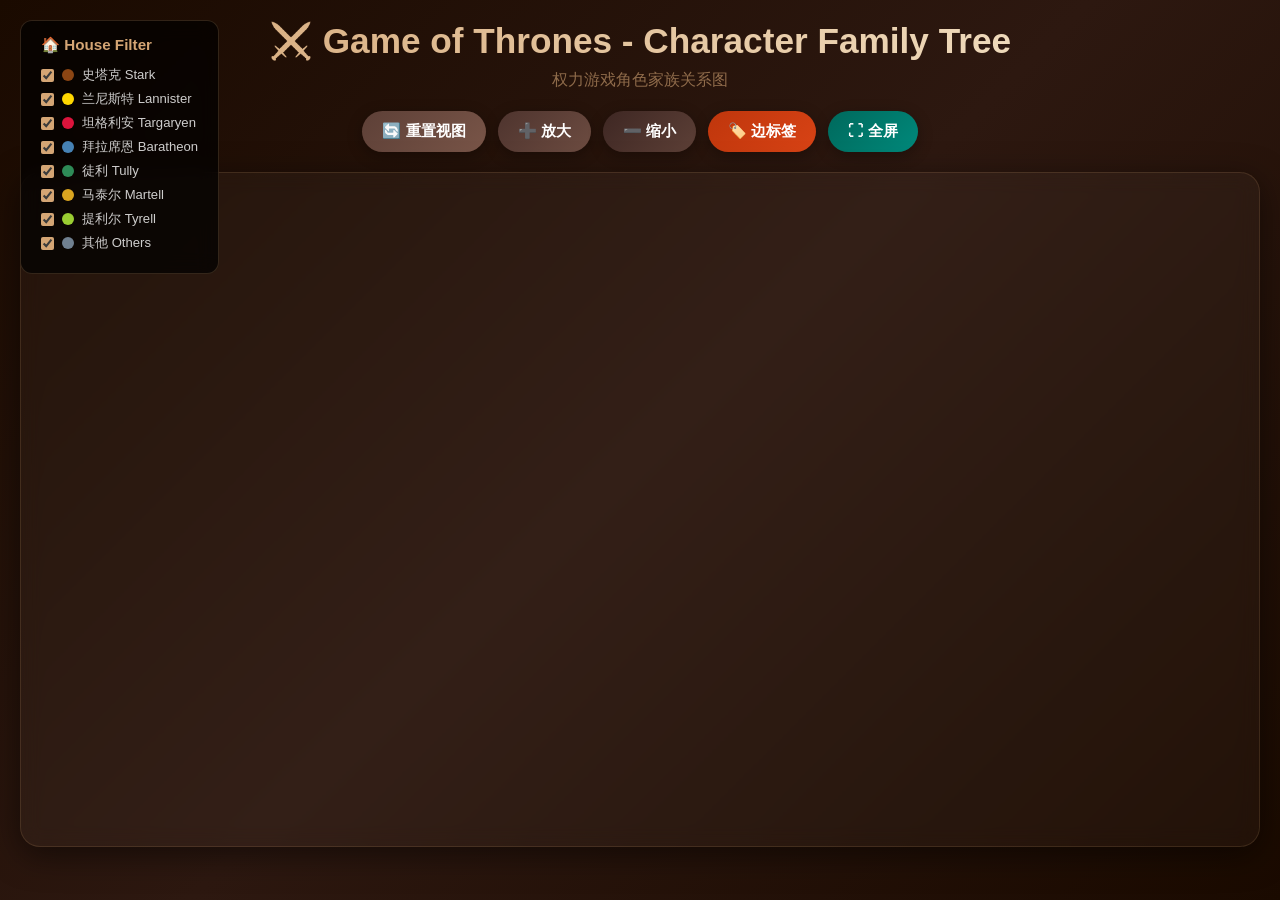
<file: index.html>
<!DOCTYPE html>
<html lang="zh-CN">
<head>
    <meta charset="UTF-8">
    <meta name="viewport" content="width=device-width, initial-scale=1.0">
    <title>权力游戏角色关系图 - 加载中...</title>
    <!-- 自动重定向到 got.html -->
    <meta http-equiv="refresh" content="0;url=got.html">
    <script>
        // JavaScript 重定向作为备用方案
        window.location.href = "got.html";
    </script>
</head>
<body>
    <p>正在跳转到权力游戏角色关系图...</p>
    <p>如果您的浏览器没有自动跳转，<a href="got.html">请点击这里</a></p>
</body>
</html>
</file>
<file: got.css>
* {
            margin: 0;
            padding: 0;
            box-sizing: border-box;
        }

        body {
            font-family: 'Microsoft YaHei', 'PingFang SC', 'Helvetica Neue', Arial, sans-serif;
            background: linear-gradient(135deg, #1a0a00 0%, #2d1810 50%, #1a0a00 100%);
            min-height: 100vh;
            color: #fff;
            overflow-x: hidden;
        }

        .container {
            max-width: 1400px;
            margin: 0 auto;
            padding: 20px;
        }

        header {
            text-align: center;
            margin-bottom: 20px;
        }

        header h1 {
            font-size: 2.2rem;
            font-weight: 700;
            background: linear-gradient(90deg, #d4a574, #f5e6cc, #d4a574);
            background-size: 200% auto;
            -webkit-background-clip: text;
            -webkit-text-fill-color: transparent;
            background-clip: text;
            animation: gradient-shift 3s ease infinite;
            margin-bottom: 8px;
        }

        @keyframes gradient-shift {
            0%, 100% { background-position: 0% center; }
            50% { background-position: 200% center; }
        }

        header .subtitle {
            font-size: 1rem;
            color: rgba(212, 165, 116, 0.6);
            font-weight: 300;
        }

        .controls {
            display: flex;
            justify-content: center;
            gap: 12px;
            margin-bottom: 20px;
            flex-wrap: wrap;
        }

        .btn {
            padding: 10px 20px;
            border: none;
            border-radius: 25px;
            font-size: 0.95rem;
            font-weight: 600;
            cursor: pointer;
            transition: all 0.3s ease;
            box-shadow: 0 4px 15px rgba(0, 0, 0, 0.3);
            color: #fff;
        }

        .btn:hover {
            transform: translateY(-2px);
            box-shadow: 0 6px 20px rgba(0, 0, 0, 0.4);
        }

        .btn:active {
            transform: translateY(0);
        }

        .btn-reset {
            background: linear-gradient(135deg, #5d4037, #795548);
        }

        .btn-zoom-in {
            background: linear-gradient(135deg, #4e342e, #6d4c41);
        }

        .btn-zoom-out {
            background: linear-gradient(135deg, #3e2723, #5d4037);
        }

        .btn-toggle {
            background: linear-gradient(135deg, #bf360c, #d84315);
        }

        .btn-fullscreen {
            background: linear-gradient(135deg, #00695c, #00897b);
        }

        .btn-filter {
            background: linear-gradient(135deg, #4527a0, #5e35b1);
        }

        #graph-container {
            width: 100%;
            height: 75vh;
            min-height: 600px;
            background: rgba(255, 255, 255, 0.03);
            border-radius: 20px;
            border: 1px solid rgba(212, 165, 116, 0.15);
            backdrop-filter: blur(10px);
            box-shadow: 0 8px 32px rgba(0, 0, 0, 0.5);
            position: relative;
            overflow: hidden;
        }

        #graph-container:fullscreen {
            width: 100vw;
            height: 100vh;
            min-height: 100vh;
            border: 0;
            border-radius: 0;
            background: linear-gradient(135deg, #1a0a00 0%, #2d1810 50%, #1a0a00 100%);
        }

        /* 全屏模式下确保SVG可以接收鼠标事件 */
        :fullscreen svg {
            pointer-events: auto !important;
        }

        :fullscreen .node {
            pointer-events: auto !important;
            cursor: pointer !important;
        }

        :fullscreen .link {
            pointer-events: auto !important;
        }

        /* 全屏模式下隐藏家族筛选和tooltip */
        :fullscreen .house-filter,
        :fullscreen .tooltip,
        body.graph-fullscreen .house-filter,
        body.graph-fullscreen .tooltip {
            display: none !important;
        }

        /* 全屏模式下不需要特殊处理模态框的display，因为它由JS控制active类 */

        .tooltip {
            position: absolute;
            padding: 12px 16px;
            background: rgba(0, 0, 0, 0.9);
            backdrop-filter: blur(10px);
            border: 1px solid rgba(212, 165, 116, 0.3);
            border-radius: 8px;
            font-size: 0.85rem;
            color: #fff;
            pointer-events: none;
            opacity: 0;
            transition: opacity 0.2s ease;
            z-index: 100;
            max-width: 300px;
            box-shadow: 0 4px 20px rgba(0, 0, 0, 0.5);
        }

        .tooltip.visible {
            opacity: 1;
        }

        .tooltip .tooltip-name {
            font-weight: 700;
            font-size: 1rem;
            color: #d4a574;
            margin-bottom: 4px;
        }

        .tooltip .tooltip-house {
            font-size: 0.8rem;
            color: rgba(255, 255, 255, 0.5);
            margin-bottom: 8px;
            font-style: italic;
        }

        .tooltip .tooltip-connections {
            font-size: 0.8rem;
            color: rgba(255, 255, 255, 0.7);
            line-height: 1.5;
        }

        /* D3 SVG styles */
        .link {
            stroke-width: 2px;
            transition: stroke 0.3s ease, stroke-width 0.3s ease;
        }

        .link.parent-child {
            stroke: rgba(76, 175, 80, 0.4);
        }

        .link.spouse {
            stroke: rgba(233, 30, 99, 0.4);
            stroke-dasharray: 5, 5;
        }

.link.relation {
    stroke: rgba(255, 193, 7, 0.45);
    stroke-dasharray: 2, 6;
}

        .link.highlighted {
            stroke-width: 3px;
            stroke: #ffd740 !important;
            stroke-dasharray: none;
        }

        .link.dimmed {
            stroke: rgba(255, 255, 255, 0.05) !important;
        }

        .node circle {
            stroke-width: 2px;
            cursor: grab;
            transition: fill 0.3s ease, r 0.3s ease;
        }

        .avatar-image {
            pointer-events: none;
        }

        .node circle:active {
            cursor: grabbing;
        }

        .node text {
            font-size: 11px;
            text-shadow: 0 0 4px rgba(0, 0, 0, 0.9), 0 0 8px rgba(0, 0, 0, 0.7);
            pointer-events: none;
            font-weight: 500;
        }

        .edge-label {
            font-size: 9px;
            text-shadow: 0 0 4px rgba(0, 0, 0, 0.9);
            pointer-events: none;
        }

        /* House filter panel */
        .house-filter {
            position: absolute;
            top: 20px;
            left: 20px;
            background: rgba(0, 0, 0, 0.7);
            backdrop-filter: blur(10px);
            padding: 15px 20px;
            border-radius: 12px;
            border: 1px solid rgba(212, 165, 116, 0.2);
            z-index: 10;
        }

        .house-filter h3 {
            font-size: 0.95rem;
            margin-bottom: 12px;
            color: #d4a574;
        }

        .house-filter label {
            display: flex;
            align-items: center;
            gap: 8px;
            margin-bottom: 6px;
            font-size: 0.82rem;
            color: rgba(255, 255, 255, 0.8);
            cursor: pointer;
        }

        .house-filter input[type="checkbox"] {
            accent-color: #d4a574;
        }

        .house-dot {
            width: 12px;
            height: 12px;
            border-radius: 50%;
            display: inline-block;
        }

        /* Modal styles */
        .modal-overlay {
            position: fixed;
            top: 0;
            left: 0;
            width: 100%;
            height: 100%;
            background: rgba(0, 0, 0, 0.75);
            backdrop-filter: blur(5px);
            z-index: 10000;
            display: none;
            justify-content: center;
            align-items: center;
            opacity: 0;
            transition: opacity 0.3s ease;
        }

        /* 全屏模式下模态框使用绝对定位，确保覆盖整个屏幕且不影响SVG交互 */
        :fullscreen .modal-overlay {
            position: fixed !important;
            top: 0 !important;
            left: 0 !important;
            width: 100vw !important;
            height: 100vh !important;
            z-index: 10000 !important;
            pointer-events: none !important;
        }

        /* 只有当模态框激活时才接收鼠标事件 */
        :fullscreen .modal-overlay.active {
            pointer-events: auto !important;
        }

        .modal-overlay.active {
            display: flex;
            opacity: 1;
        }

        .modal-content {
            background: linear-gradient(135deg, #2d1810 0%, #1a0a00 100%);
            border: 1px solid rgba(212, 165, 116, 0.3);
            border-radius: 16px;
            padding: 30px;
            max-width: 550px;
            width: 90%;
            max-height: 80vh;
            overflow-y: auto;
            box-shadow: 0 20px 60px rgba(0, 0, 0, 0.8);
            position: relative;
            transform: scale(0.9);
            transition: transform 0.3s ease;
        }

        .modal-overlay.active .modal-content {
            transform: scale(1);
        }

        .modal-close {
            position: absolute;
            top: 15px;
            right: 20px;
            font-size: 1.5rem;
            color: rgba(212, 165, 116, 0.6);
            cursor: pointer;
            background: none;
            border: none;
            transition: color 0.2s ease;
        }

        .modal-close:hover {
            color: #d4a574;
        }

        .modal-header {
            display: flex;
            align-items: center;
            gap: 15px;
            margin-bottom: 20px;
            padding-bottom: 15px;
            border-bottom: 1px solid rgba(212, 165, 116, 0.2);
        }

        .modal-avatar {
            width: 60px;
            height: 60px;
            border-radius: 50%;
            display: flex;
            align-items: center;
            justify-content: center;
            font-size: 1.5rem;
            font-weight: 700;
            color: #fff;
            flex-shrink: 0;
            box-shadow: 0 0 15px rgba(212, 165, 116, 0.3);
            background-size: cover;
            background-position: center;
            border: 3px solid rgba(255, 255, 255, 0.85);
        }

        .modal-title h2 {
            font-size: 1.3rem;
            color: #d4a574;
            margin-bottom: 4px;
        }

        .modal-title .modal-subtitle {
            font-size: 0.85rem;
            color: rgba(255, 255, 255, 0.5);
            font-style: italic;
        }

        .modal-body {
            line-height: 1.8;
            color: rgba(255, 255, 255, 0.85);
            font-size: 0.95rem;
        }

        .modal-body p {
            margin-bottom: 12px;
            text-align: justify;
        }

        .modal-quote {
            margin-top: 20px;
            padding: 15px 20px;
            background: rgba(212, 165, 116, 0.1);
            border-left: 3px solid #d4a574;
            border-radius: 0 8px 8px 0;
            font-style: italic;
            color: rgba(212, 165, 116, 0.8);
            font-size: 0.9rem;
        }

        /* Node click cursor */
        .node {
            cursor: pointer;
        }

        /* Responsive */
        @media (max-width: 768px) {
            header h1 {
                font-size: 1.5rem;
            }
            
            .controls {
                gap: 8px;
            }
            
            .btn {
                padding: 8px 14px;
                font-size: 0.85rem;
            }
            
            #graph-container {
                height: 60vh;
            }
            
            .house-filter {
                display: none;
            }
        }
</file>
